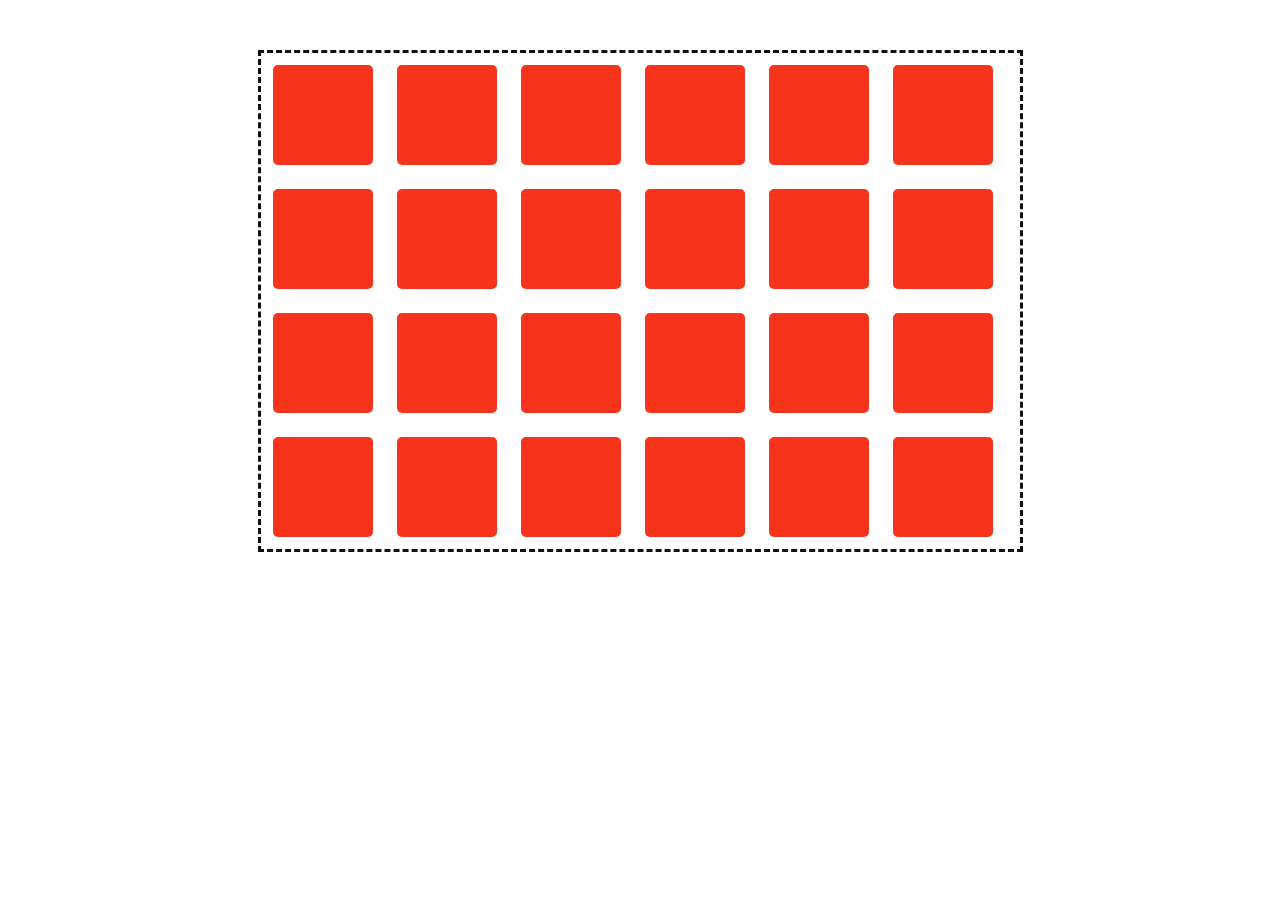
<file: componentes/index.html>
<!DOCTYPE html>
<html lang="es">
<head>
    <meta charset="UTF-8">
    <meta http-equiv="X-UA-Compatible" content="IE=edge">
    <meta name="viewport" content="width=device-width, initial-scale=1.0">
    <title>Document</title>

    <!-- Archivos CSS -->
    <link rel="stylesheet" href="./css/configuraciones.css">
    <link rel="stylesheet" href="./css/tarjeta.css">
</head>
<body>
    
    <div id="root">
        <!-- Componentes -->
    </div>

    <script src="./js/main.js" type="module"></script>
</body>
</html>
</file>
<file: componentes/css/configuraciones.css>
* {
    margin: 0;
    padding: 0;
    box-sizing: border-box;
}

html {
    font-size: 10px;
    font-family: monospace;
}
</file>
<file: componentes/css/tarjeta.css>
#root {
    width: 76.5rem;
    height: auto;
    border: 3px dashed rgb(19, 15, 15);
    margin: auto;
    margin-top: 5rem;

    display: flex;
    flex-wrap: wrap;
}

.tarjeta {
    margin: 1.2rem;
    border-radius: 5px;
    background-color: rgb(245, 52, 27);

    backface-visibility: hidden;
    transform-style: preserve-3d;
}

.contenido {
    width: 10rem;
    height: 10rem;

    font-size: 5rem;

    display: flex;
    justify-content: center;
    align-items: center;

    background-color: rgb(245, 52, 27);
    -webkit-box-shadow: 3px 3px 5px 0px rgba(0,0,0,0.75);
    -moz-box-shadow: 3px 3px 5px 0px rgba(0,0,0,0.75);
    box-shadow: 3px 3px 5px 0px rgba(0,0,0,0.75);
    border-radius: 5px;
    cursor: pointer;

    transform: rotateY(-180deg);
    backface-visibility: hidden;
}
.tarjeta:hover {
    background-color: rgb(255, 121, 103);
}


.activo {
    transition: 0.5s linear;
    transform: rotateY(180deg);
}
</file>
